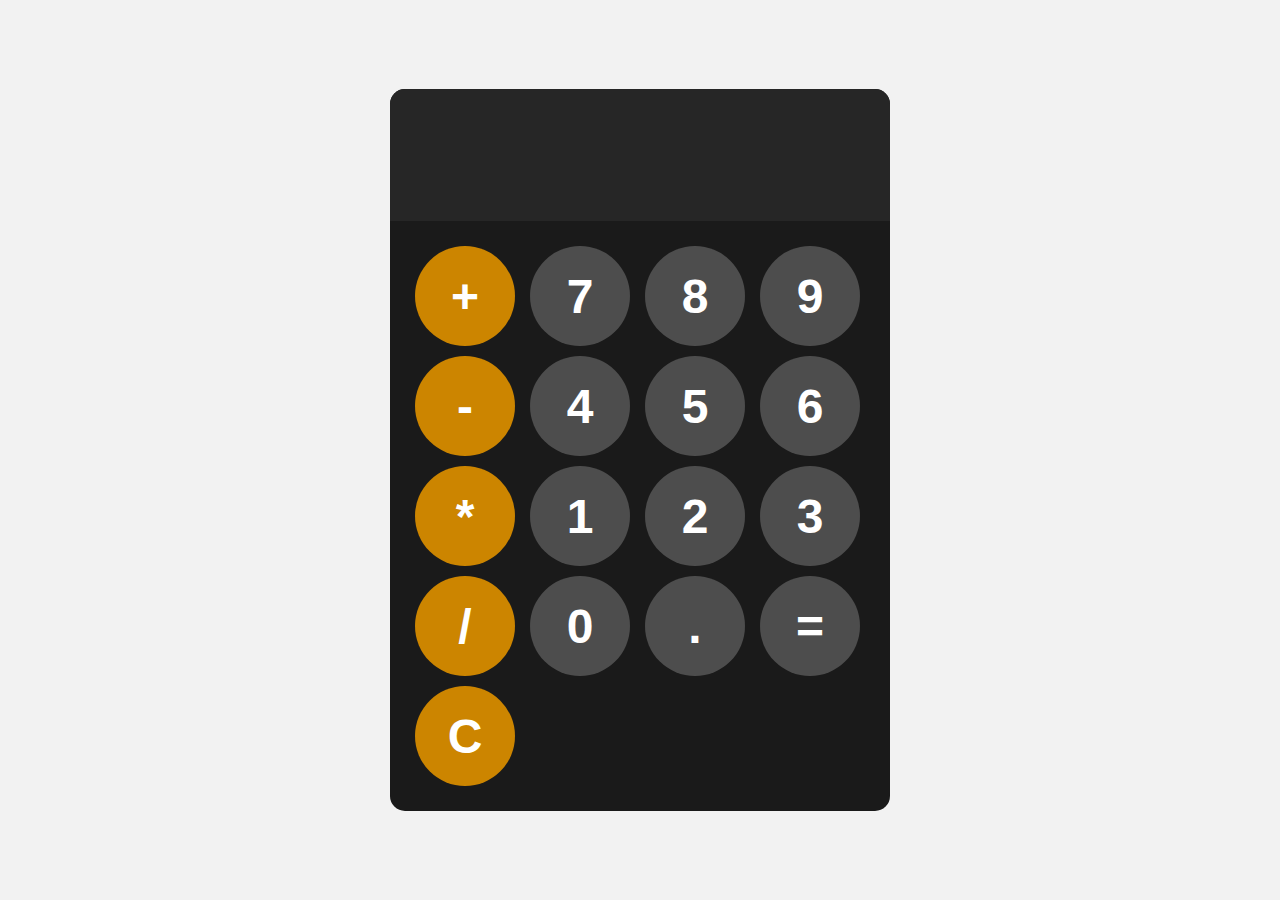
<file: Calculator.html>
<!DOCTYPE html>
<html lang="en">
<head>
    <meta charset="UTF-8">
    <meta name="viewport" content="width=device-width, initial-scale=1.0">
    <title>Calculator</title>
    <link rel="stylesheet" href="StyleSheets/Calculator.css">
</head>
<body>

    <div class="calculator">
            <input type="text" class="display" readonly>
            <div class="keys">
                <button onclick="appendToDisplay('+')" class="operator-btn">+</button>
                <button onclick="appendToDisplay('7')">7</button>
                <button onclick="appendToDisplay('8')">8</button>
                <button onclick="appendToDisplay('9')">9</button>
                <button onclick="appendToDisplay('-')" class="operator-btn">-</button>
                <button onclick="appendToDisplay('4')">4</button>
                <button onclick="appendToDisplay('5')">5</button>
                <button onclick="appendToDisplay('6')">6</button>
                <button onclick="appendToDisplay('*')" class="operator-btn">*</button>
                <button onclick="appendToDisplay('1')">1</button>
                <button onclick="appendToDisplay('2')">2</button>
                <button onclick="appendToDisplay('3')">3</button>
                <button onclick="appendToDisplay('/')" class="operator-btn">/</button>
                <button onclick="appendToDisplay('0')">0</button>
                <button onclick="appendToDisplay('.')">.</button>
                <button onclick="calculate()">=</button>
                <button onclick="clearDisplay()" class="operator-btn">C</button>
            </div>
    </div>
    
    <script src="JavaScripts/calc_index.js"></script>
</body>
</html>
</file>
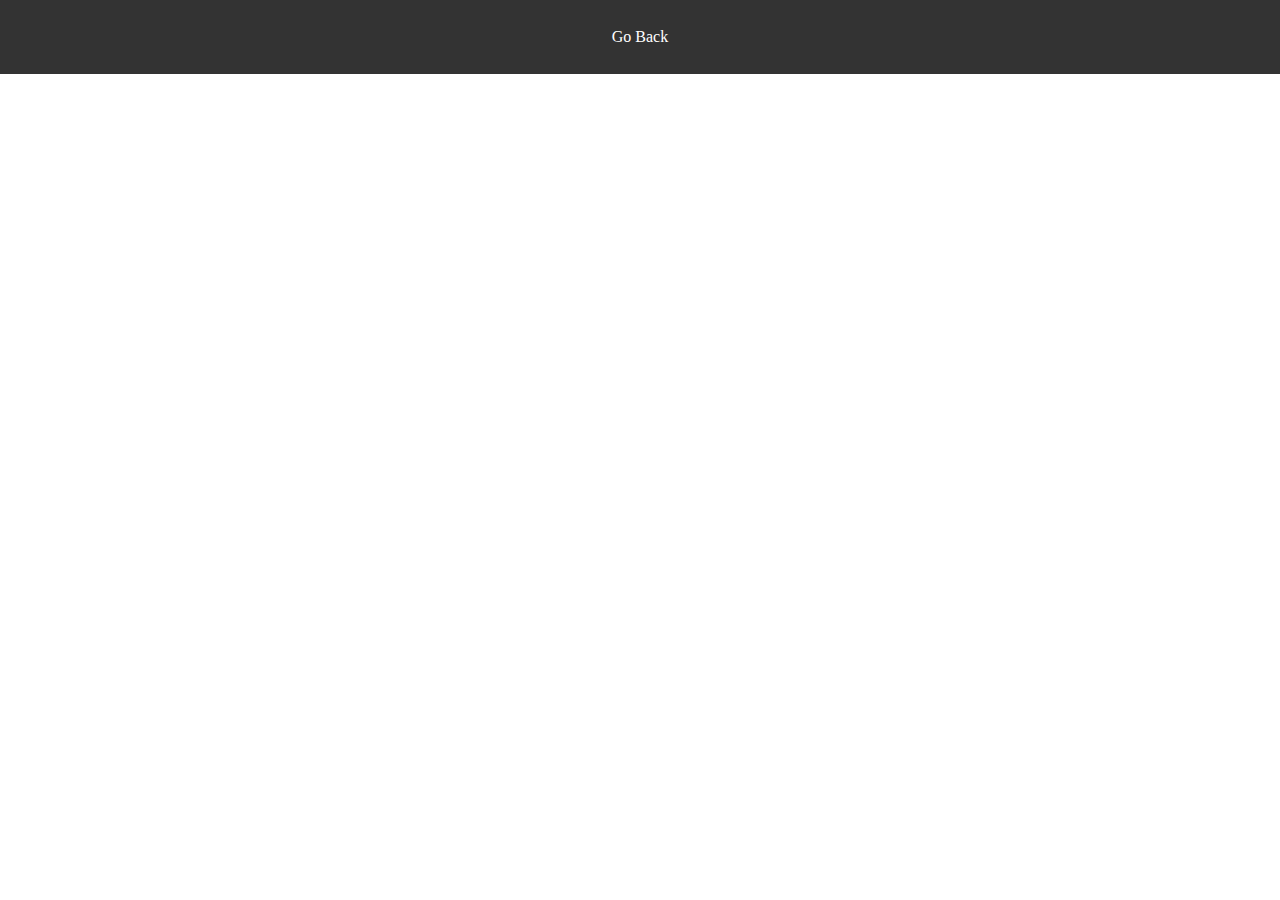
<file: contact.html>
<!DOCTYPE html>
<html lang="en">
<head>
    <meta charset="UTF-8">
    <meta name="viewport" content="width=device-width, initial-scale=1.0">
    <title>contact</title>
    <link rel="stylesheet" href="StyleSheets/navbar.css">
    </head>
    <body>
        
        <nav class="navbar">
            <a href="index.html">Go Back</a>
        </nav>
        
    </body>
</html>
</file>
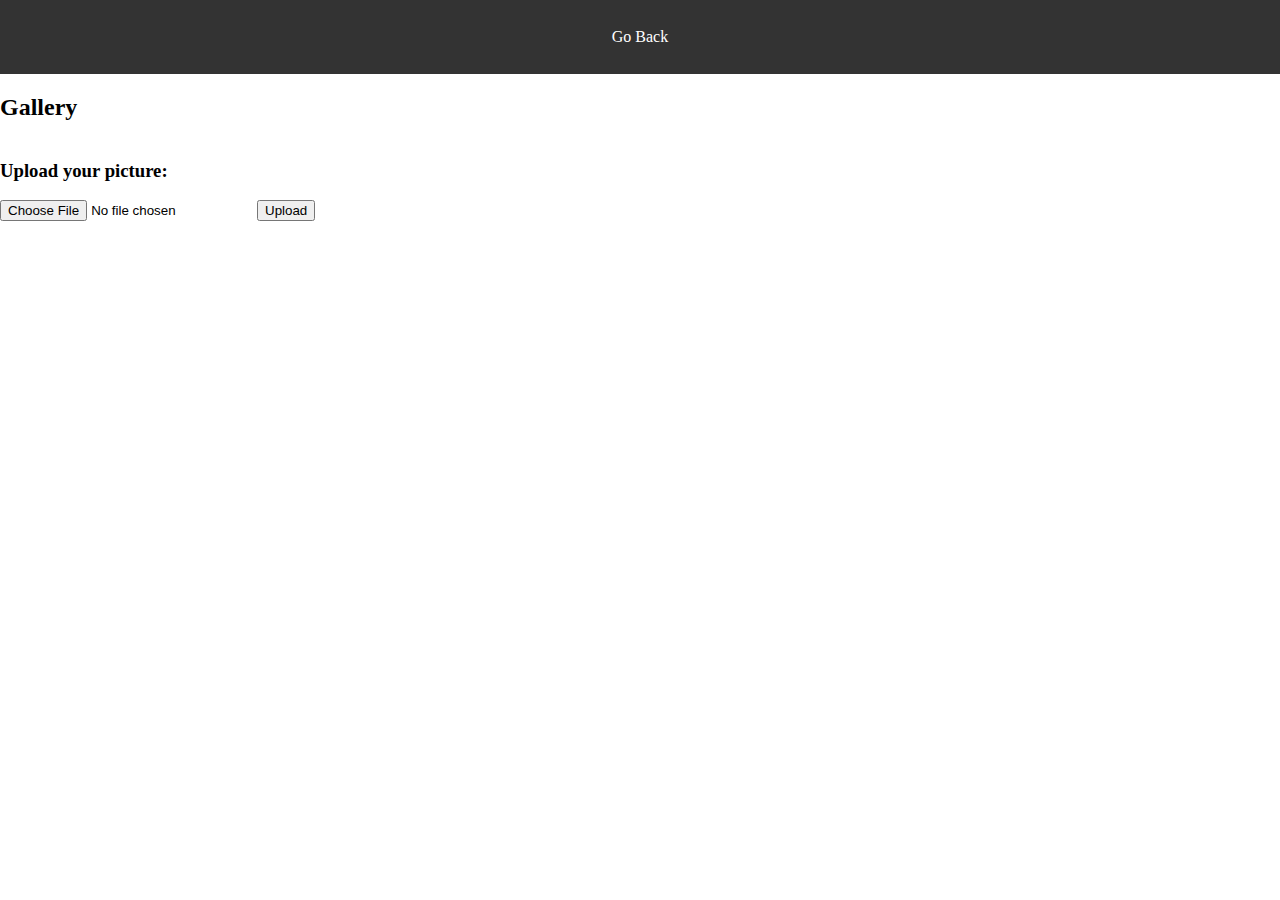
<file: gallary.html>
<!DOCTYPE html>
<html lang="en">
<head>
    <meta charset="UTF-8">
    <meta name="viewport" content="width=device-width, initial-scale=1.0">
    <title>Gallery</title>
    <link rel="stylesheet" href="StyleSheets/navbar.css">
    <link rel="stylesheet" href="StyleSheets/gallery.css">
</head>
<body>
    <nav class="navbar">
        <a href="index.html">Go Back</a>
    </nav>

    <section id="pictures">
        <h2>Gallery</h2>
        <div class="picture-grid" id="picture-grid"></div>

        <h3>Upload your picture:</h3>
        <form id="uploadForm" enctype="multipart/form-data">
            <input type="file" name="fileToUpload" id="imageUpload" accept="image/*" required>
            <button type="submit">Upload</button>
        </form>
        <div id="uploadMessage"></div>
    </section>

    <script>
    const form = document.getElementById("uploadForm");
    const messageDiv = document.getElementById("uploadMessage");

    form.addEventListener("submit", function(e) {
        e.preventDefault(); // prevent page reload
        const formData = new FormData(form);

        fetch("php/uploads.php", {
            method: "POST",
            body: formData
        })
        .then(res => res.text())
        .then(text => {
            messageDiv.textContent = text; // show message on page
            form.reset();
        })
        .catch(err => {
            messageDiv.textContent = "? Upload failed: " + err;
        });
    });
    </script>

    <script src="JavaScripts/gallery.js"></script>
    <audio id="hoverAudio" src="sound/pedroo.mp3"></audio>
    <script src="JavaScripts/pedro.js"></script>
</body>
</html>
</file>
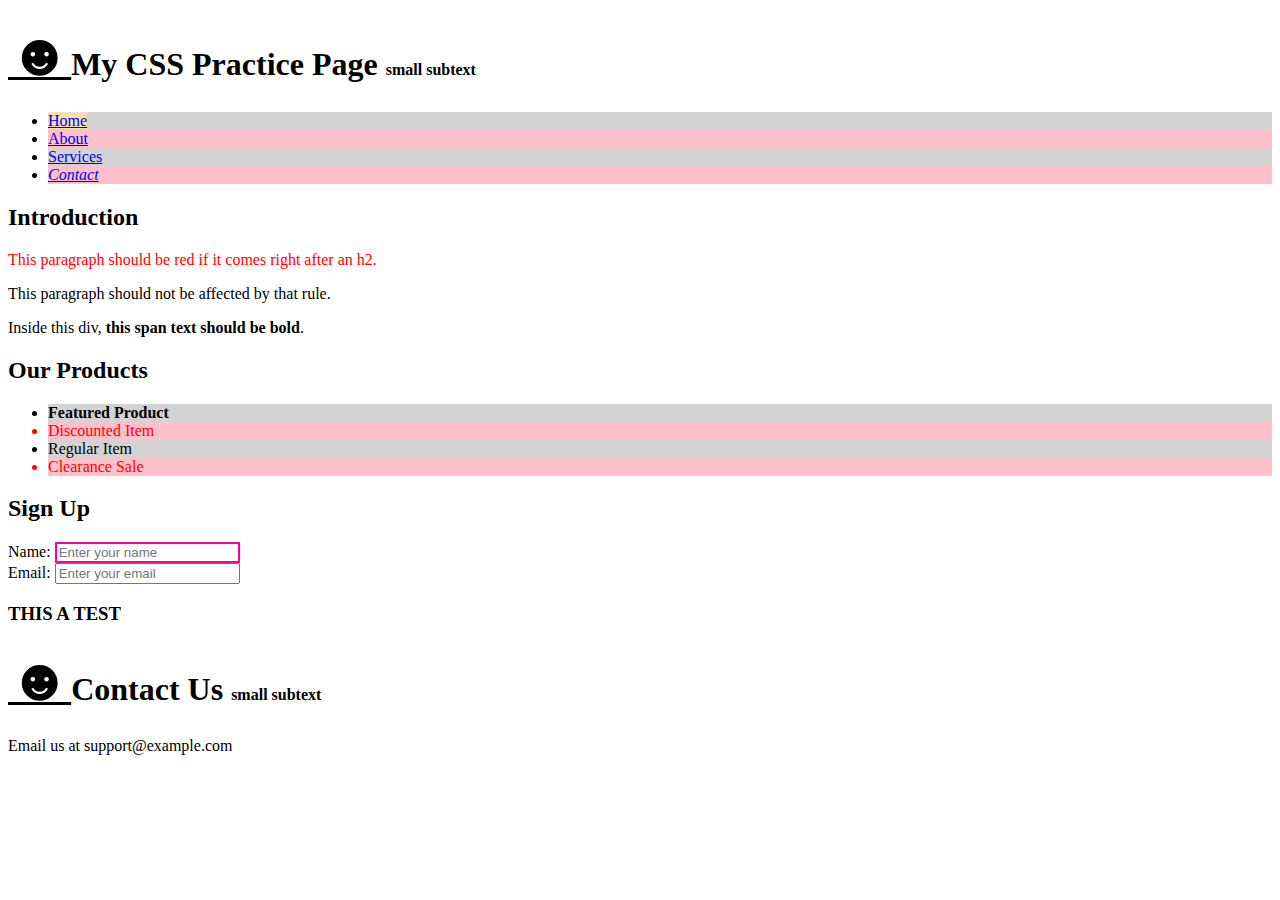
<file: Practice One.html>
<!DOCTYPE html>
<html>
<head>
    <title>CSS Practice</title>
        <style>
            h2 + p {
                color: red;
            }
            p span {
                font-weight: bolder;
            }
            ul > li {
                background-color: lightgray; 
            }
            ul li:first-child a {
                background-color: wheat;
            }
            ul li:last-child a {
                font-style: italic;
            }
            li:nth-child(even) {
                background-color: pink;
            }
            a:hover {
                color: black;
            }
            h1::before {
                content: "☻";
                text-decoration: underline;
            }
            h1::after {
                content:"small subtext";
                font-size: 0.5em;
                margin: 8px;
            }
            h1::first-letter {
                font-size: 60px;
            }
            #featured {
                font-weight: bold;
            }
            .sale {
                color: red;
            }
            h3 {
                text-transform: uppercase;
            }
            input[type=text]{
                border-color: rgb(255, 0, 157);
                border-style: solid;
                
            }
        </style>
</head>
<body>

    <header>
        <h1>My CSS Practice Page</h1>
        <nav>
            <ul>
                <li><a href="#">Home</a></li>
                <li><a href="#">About</a></li>
                <li><a href="#">Services</a></li>
                <li><a href="#">Contact</a></li>
            </ul>
        </nav>
    </header>

    <section>
        <h2>Introduction</h2>
        <p>This paragraph should be red if it comes right after an h2.</p>
        <p>This paragraph should not be affected by that rule.</p>

        <div>
            <p>Inside this div, <span>this span text should be bold</span>.</p>
        </div>
    </section>

    <section>
        <h2>Our Products</h2>
        <ul>
            <li id="featured">Featured Product</li>
            <li class="sale">Discounted Item</li>
            <li>Regular Item</li>
            <li class="sale">Clearance Sale</li>
        </ul>
    </section>

    <section>
        <h2>Sign Up</h2>
        <form>
            <label for="name">Name:</label>
            <input type="text" id="name" placeholder="Enter your name">
            <br>
            <label for="email">Email:</label>
            <input type="email" id="email" placeholder="Enter your email">
        </form>
    </section>

    <h3>This a Test</h3>

    <footer>
        <h1>Contact Us</h1>
        <p>Email us at support@example.com</p>
    </footer>

</body>
</html>
</file>
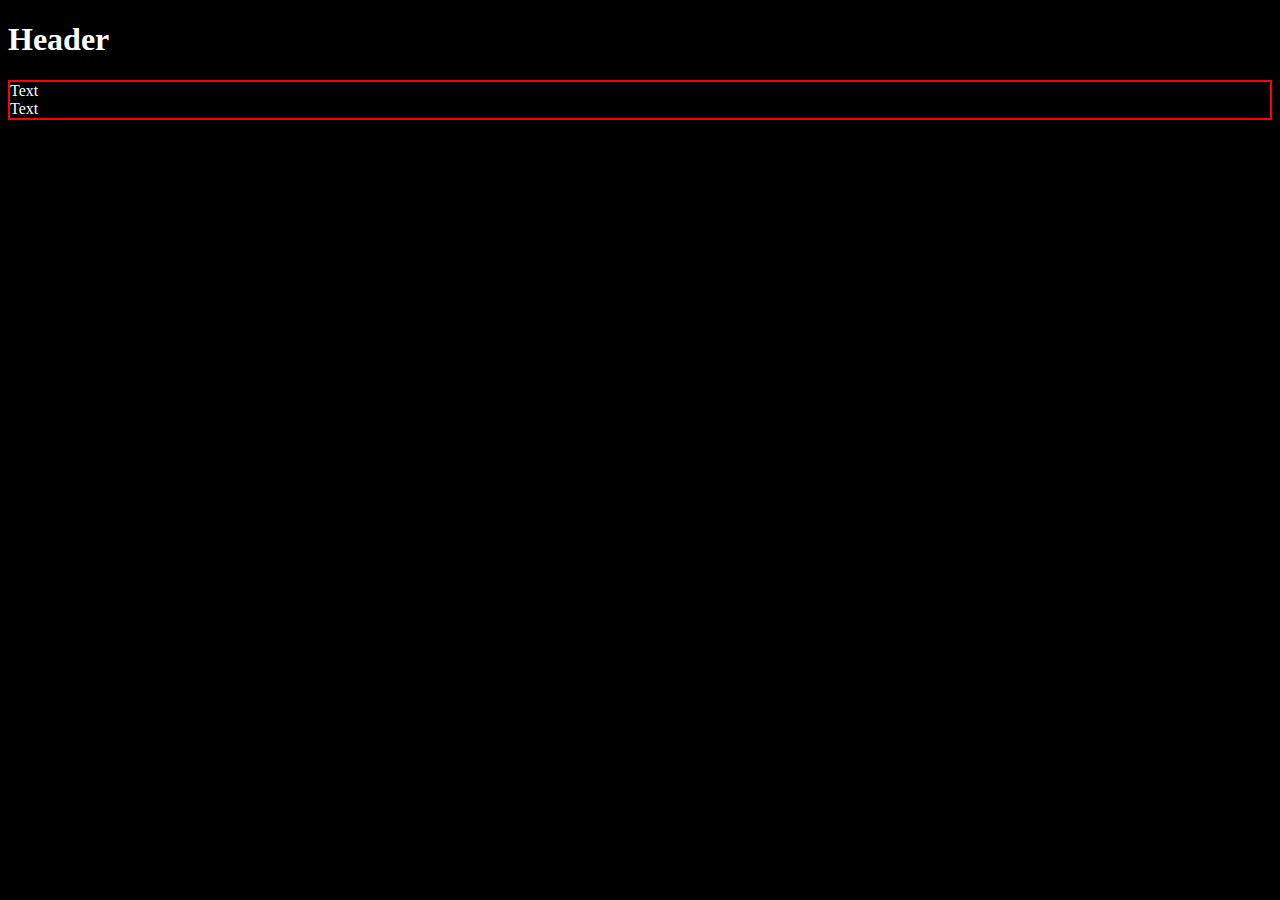
<file: StyleSheetTest.html>
<!DOCTYPE html>
<html>
    <head>
        <title>CSS Test</title>
       <link rel="stylesheet" href="StyleSheets/test.css"
    </head>
    <body>
        
        <article>
            <h1>Header</h1>
                <div>Text</div>
                <div>Text</div>
        </article>
     
       
        
    </body>
</html>
</file>
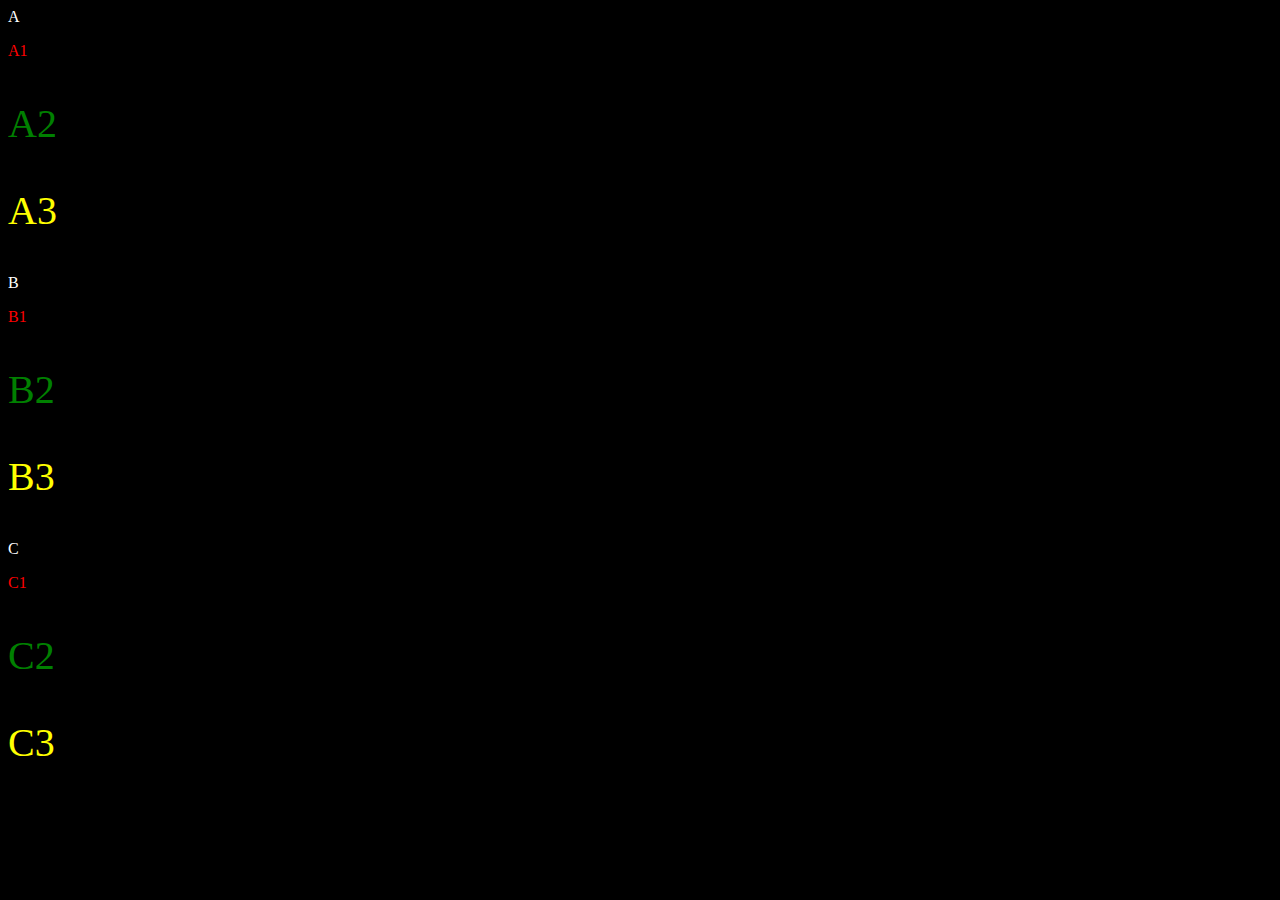
<file: test.html>
<!DOCTYPE html>
<html>
    <head>
        <style>
            body{
                background-color: black;
                color: white;
            }
 
            div p:first-child{
                color: red
            }
            div p:last-child{
                color: yellow;
            }
            div > p + p{
                color: green;
                font-size: 40px;
            }
            

        </style>
    </head>
    <body>
     <!-- 
        A1 - Red
        B2 - Grün
        C3 - Yellow
        C2 - Fett
     -->

        <div>
            A

            <p>A1</p>
            <p>A2</p>
            <p>A3</p>
        </div>

        <div>
            B

            <p>B1</p>
            <p>B2</p>
            <p>B3</p>
        </div>

        <div>
            C

            <p>C1</p>
            <p>C2</p>
            <p>C3</p>
        </div>

    </body>

</html>
</file>
<file: StyleSheets/Calculator.css>
body{
    margin: 0;
    display: flex;
    justify-content: center;
    align-items: center;
    height: 100vh;
    background-color: hsl(0, 0%, 95%);
}
.calculator {
    font-family: Arial, Helvetica, sans-serif;
    background-color: hsl(0, 0%, 10%);
    border-radius: 15px;
    max-width: 500px;
    overflow: hidden;
}

.display {
    width: 100%;
    padding: 20px;
    font-size: 5rem;
    text-align: left;
    border: none;
    background-color: hsl(0, 0%, 15%);
    color: white;
}

.keys{
    display: grid;
    grid-template-columns: repeat(4, 1fr);
    gap: 10px;
    padding: 25px;
}

button{
    width: 100px;
    height: 100px;
    border-radius: 50px;
    border: none;
    background-color: hsl(0, 0%, 30%);
    color: white;
    font-size: 3rem;
    font-weight: bold;
    font-weight: bold;
    cursor: pointer;
}
button:hover{
    background-color: hsl(0, 0%, 50%);
}
button:active{
    background-color: hsl(0, 0%, 60%);
}
.operator-btn{
    background-color: hsl(39, 100%, 40%);
}
.operator-btn:hover{
    background-color: hsl(39, 100%, 65%);
}
.operator-btn:active{
    background-color: hsl(39, 100%, 85%);
}
</file>
<file: StyleSheets/navbar.css>
body {
    margin: 0;
}

.navbar {
    display: flex;
    justify-content: center;
    background-color: #333;
    padding: 20px;
    gap: 15px;
}
.navbar a span {
    position: relative;
    z-index: 1;
}
.navbar a {
    position: relative;
    display: inline-block;
    z-index: 1;
    color: white;
    text-decoration: none;
    padding: 8px 12px;
    border-radius: 10px;
    overflow: hidden;
}

.navbar a:hover {
    background-color: hsl(350, 55%, 96%)
}

.navbar a::after {
    content: "";
    position: absolute;
    top: 50%;
    left: 50%;
    width: 40px;
    height: 40px;
    background-image: url("/pictures/raccon-unscreen-unscreen.gif");
    background-size: cover;
    background-repeat: no-repeat;
    opacity: 0;
    pointer-events: none;
    transform: translate(-50%, -50%) translateX(50%);
    z-index: 0;
}

.navbar a:hover::after {
    opacity: 1;
    animation: orbit 2s linear infinite;
}

@keyframes orbit {
  0%   { transform: translate(-50%, -50%) rotate(0deg) translateX(30%) rotate(0deg); }
  100% { transform: translate(-50%, -50%) rotate(360deg) translateX(30%) rotate(-360deg); }
}
</file>
<file: StyleSheets/gallery.css>
.picture-grid {
    display: grid;
    grid-template-columns: repeat(auto-fill, minmax(150px, 1fr));
    gap: 10px;
}

.picture-grid img { 
    width: 100%;
    height: auto;
    border-radius: 8px;
}
</file>
<file: StyleSheets/test.css>
body {
    background-color:black;
}
p   {
    color: white;
}
h1 {
    color: white;
}
div {
    color: white;
}
article div:first-of-type{
    border: 2px red solid;
    border-bottom: 0px;
}
article div:last-of-type {
    border: 2px red solid;
    border-top: 0px;
}
</file>
